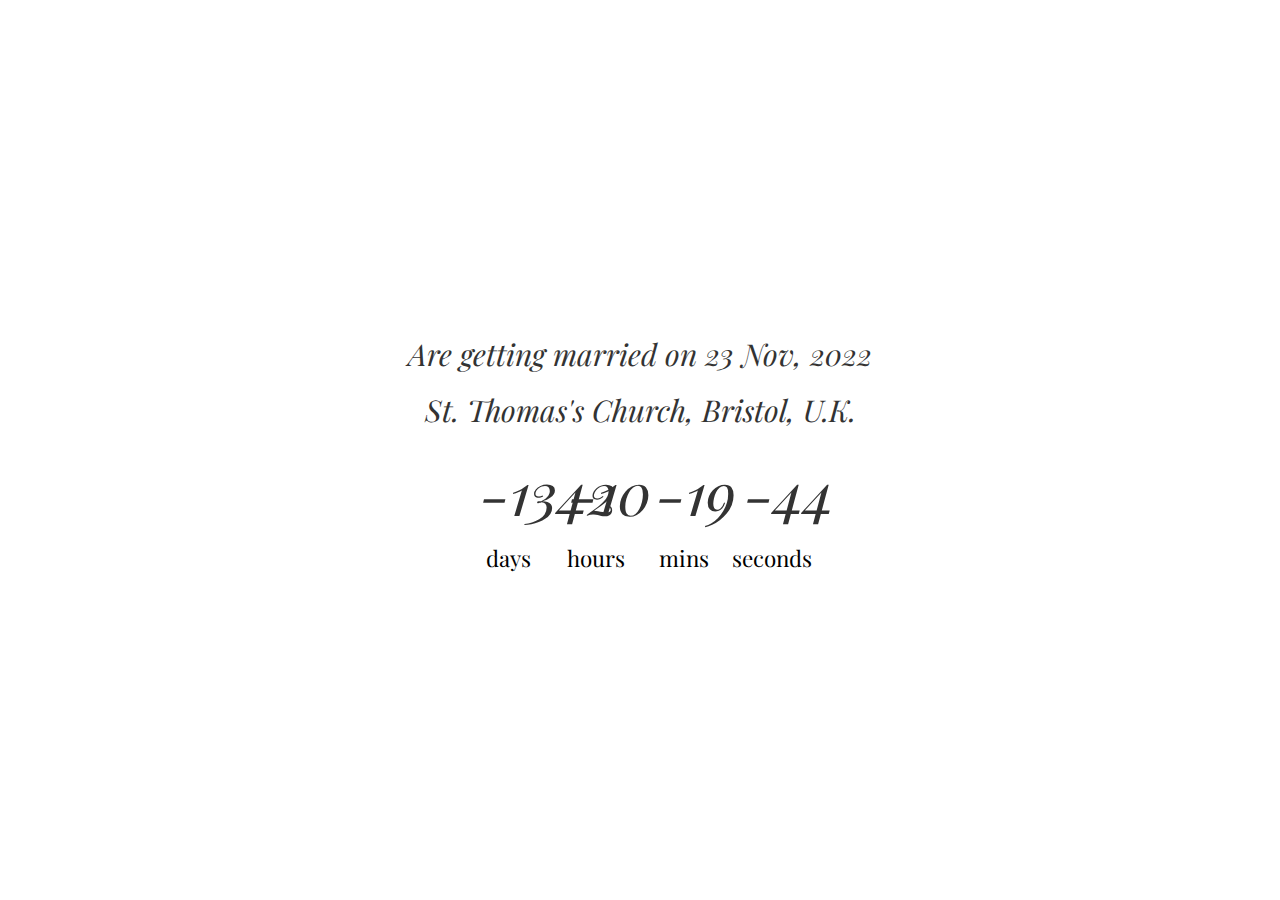
<file: countdown/index.html>
<!DOCTYPE html>
<html lang="en">
  <head>
    <meta charset="UTF-8" />
    <meta http-equiv="X-UA-Compatible" content="IE=edge" />
    <meta name="viewport" content="width=device-width, initial-scale=1.0" />

    <link rel="stylesheet" href="scss/main.css" />

    <!--font-family-->
    <link rel="preconnect" href="https://fonts.googleapis.com" />
    <link rel="preconnect" href="https://fonts.gstatic.com" crossorigin />
    <link
      href="https://fonts.googleapis.com/css2?family=Playfair+Display:ital,wght@0,400;0,500;0,600;0,700;0,800;0,900;1,400;1,500;1,600;1,700;1,800;1,900&display=swap"
      rel="stylesheet"
    />
    <title>countdown</title>
  </head>
  <body>
    <div class="counter">
      <div class="container">
        <h4>Are getting married on 23 Nov, 2022</h4>
        <p>St. Thomas's Church, Bristol, U.K.</p>
        <div class="counter__container">
          <div class="countdown">
            <p id="days">0</p>
            <span>days</span>
          </div>
          <div class="countdown">
            <p id="hours">0</p>
            <span>hours</span>
          </div>
          <div class="countdown">
            <p id="mins">0</p>
            <span>mins</span>
          </div>
          <div class="countdown">
            <p id="seconds">0</p>
            <span>seconds</span>
          </div>
        </div>
      </div>
    </div>
    <script src="assets/scripts/app.js"></script>
  </body>
</html>
</file>
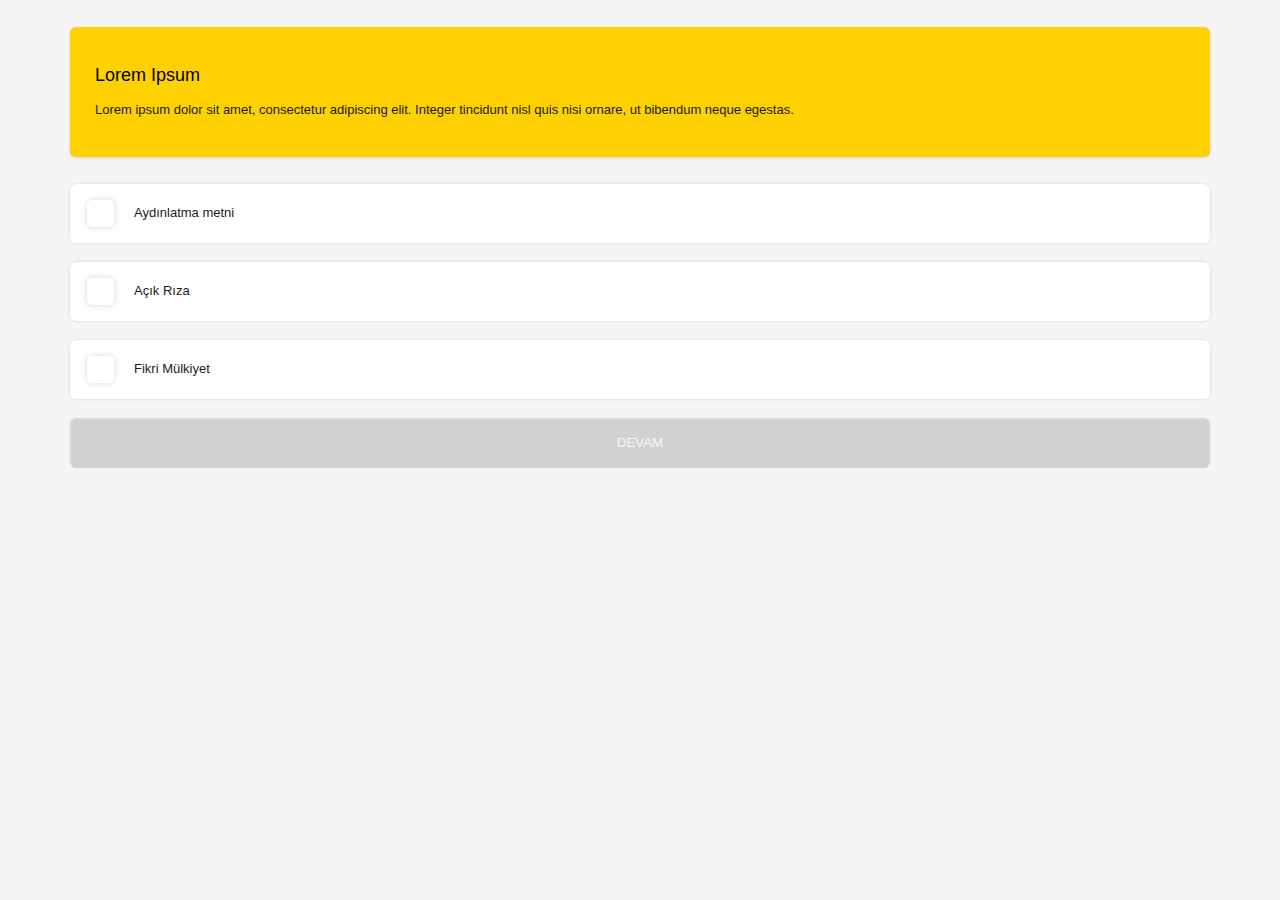
<file: validation/index.html>
<!DOCTYPE html>
<html lang="en">
  <head>
    <meta charset="UTF-8" />
    <meta http-equiv="X-UA-Compatible" content="IE=edge" />
    <meta name="viewport" content="width=device-width, initial-scale=1.0" />

    <link rel="stylesheet" href="scss/main.css" />

    <!--font-family-->
    <link href="http://fonts.cdnfonts.com/css/sofia-pro" rel="stylesheet" />
    <title>validation</title>
  </head>
  <body>
    <div class="main">
      <div class="container">
        <div class="main__inner">
          <div class="validation">
            <div class="validation__inner">
              <h3>Lorem Ipsum</h3>
              <p>
                Lorem ipsum dolor sit amet, consectetur adipiscing elit. Integer
                tincidunt nisl quis nisi ornare, ut bibendum neque egestas.
              </p>
            </div>
            <div class="validation__form">
              <form class="form">
                <p>
                  <label>
                    Aydınlatma metni
                    <input type="checkbox" class="checkmark a" />
                    <span class="checkmark"></span>
                  </label>
                </p>
                <p>
                  <label>
                    Açık Rıza
                    <input type="checkbox" class="checkmark b " />
                    <span class="checkmark"></span>
                  </label>
                </p>
                <p>
                  <label>
                    Fikri Mülkiyet
                    <input type="checkbox" class="checkmark c" />
                    <span class="checkmark"></span>
                  </label>
                </p>
<button class="submit" disabled="disabled"><span>DEVAM</span></button>
              </form>
            </div>
          </div>



        </div>
      </div>
    </div>
  </body>
  <script src="main.js"></script>
</html>
</file>
<file: countdown/scss/main.css>
* {
  -webkit-box-sizing: border-box;
          box-sizing: border-box;
  margin: 0px;
  padding: 0px;
  font-family: "Playfair Display", serif;
}

body {
  font-size: 16px;
  color: black;
  font-family: "Playfair Display", serif;
  vertical-align: baseline;
  line-height: 26px;
  font-weight: 400;
  overflow-x: hidden !important;
}

ul {
  margin: 0;
  padding: 0;
  list-style-type: none;
  overflow: hidden;
  list-style: none;
}

img {
  max-width: 100%;
  height: auto;
}

a {
  text-decoration: none !important;
  color: white;
}

.container {
  width: 100%;
  margin-right: auto;
  margin-left: auto;
}

/*breakpoints*/
@media (max-width: 768px) {
  .container {
    padding: 0 15px;
  }
}

@media (min-width: 576px) {
  .container {
    max-width: 540px;
  }
}

@media (min-width: 768px) {
  .container {
    max-width: 720px;
  }
}

@media (min-width: 992px) {
  .container {
    max-width: 960px;
  }
}

@media (min-width: 1200px) {
  .container {
    max-width: 1140px;
  }
}

@media (min-width: 1300px) {
  .container {
    max-width: 1140px;
    width: 100%;
  }
}

h1,
h2,
h3,
h4, p {
  padding: 8px 0;
  font: italic 400 30px/40px Playfair Display, Arial;
  color: #333;
}

.counter {
  height: 100vh;
  -webkit-box-align: center;
      -ms-flex-align: center;
          align-items: center;
  display: -webkit-box;
  display: -ms-flexbox;
  display: flex;
}

.counter .container {
  text-align: center;
}

.counter__container {
  display: -webkit-box;
  display: -ms-flexbox;
  display: flex;
  -webkit-box-pack: center;
      -ms-flex-pack: center;
          justify-content: center;
  -webkit-box-align: center;
      -ms-flex-align: center;
          align-items: center;
}

.counter__container .countdown {
  text-align: center;
  width: 88px;
}

.counter__container .countdown span {
  font-size: 1.4rem;
}

.counter__container .countdown h1 {
  font-size: 3rem;
  font-weight: bold;
}

.counter__container .countdown p {
  font-size: 3.7rem;
  line-height: 1;
  margin: 1rem;
}
/*# sourceMappingURL=main.css.map */
</file>
<file: validation/scss/main.css>
* {
  -webkit-box-sizing: border-box;
          box-sizing: border-box;
  margin: 0px;
  padding: 0px;
  font-family: 'Sofia Pro', sans-serif;
}

body {
  font-size: 16px;
  color: black;
  font-family: 'Sofia Pro', sans-serif;
  vertical-align: baseline;
  line-height: 26px;
  font-weight: 400;
  overflow-x: hidden !important;
  height: 100%;
  background-color: #f5f5f5;
}

ul {
  margin: 0;
  padding: 0;
  list-style-type: none;
  overflow: hidden;
  list-style: none;
}

img {
  max-width: 100%;
  height: auto;
}

a {
  text-decoration: none;
}

.main {
  overflow: hidden;
  background-color: #f5f5f5;
  padding-bottom: 18px;
}

.container {
  width: 100%;
  margin-right: auto;
  margin-left: auto;
}

/*breakpoints*/
@media (max-width: 768px) {
  .container {
    padding: 0 18px;
  }
}

@media (min-width: 576px) {
  .container {
    max-width: 540px;
  }
}

@media (min-width: 768px) {
  .container {
    max-width: 720px;
  }
}

@media (min-width: 992px) {
  .container {
    max-width: 960px;
  }
}

@media (min-width: 1200px) {
  .container {
    max-width: 1140px;
  }
}

@media (min-width: 1300px) {
  .container {
    max-width: 1140px;
    width: 100%;
  }
}

@media (max-width: 300px) {
  .main__bottom__card {
    min-width: 72px !important;
  }
}

.main {
  background-color: #f5f5f5;
  height: calc(100vh - 100px);
  overflow-y: auto;
}

.main__inner {
  display: -webkit-box;
  display: -ms-flexbox;
  display: flex;
  -webkit-box-orient: vertical;
  -webkit-box-direction: normal;
      -ms-flex-direction: column;
          flex-direction: column;
  -webkit-box-pack: justify;
      -ms-flex-pack: justify;
          justify-content: space-between;
}

.main .validation__inner {
  padding: 38px 25px;
  border-radius: 6px;
  -webkit-box-shadow: 0 1px 3px 0 rgba(0, 0, 0, 0.14);
          box-shadow: 0 1px 3px 0 rgba(0, 0, 0, 0.14);
  background-color: #ffd002;
  margin: 27px 0;
}

.main .validation__inner h3 {
  margin-bottom: 15px;
  font-size: 18px;
  font-weight: 500;
  line-height: 1.17;
  color: #000;
}

.main .validation__inner p {
  font-size: 13px;
  font-weight: 300;
  line-height: 1.38;
  color: #1a1a1a;
}

.main .validation__form .disabled {
  border: 1px solid #999;
  background-color: red;
}

.main .validation__form p {
  width: 100%;
  height: 59px;
  padding: 16px 0 16px 17px;
  border-radius: 6px;
  -webkit-box-shadow: 0 0 3px 0 rgba(0, 0, 0, 0.14);
          box-shadow: 0 0 3px 0 rgba(0, 0, 0, 0.14);
  background-color: #fff;
  display: -webkit-box;
  display: -ms-flexbox;
  display: flex;
  -webkit-box-align: center;
      -ms-flex-align: center;
          align-items: center;
  margin-bottom: 19px;
}

.main .validation__form p label {
  display: block;
  position: relative;
  padding-left: 47px;
  cursor: pointer;
  font-size: 13px;
  font-weight: 300;
  color: #1a1a1a;
  -webkit-user-select: none;
     -moz-user-select: none;
      -ms-user-select: none;
          user-select: none;
  width: 100%;
  -webkit-box-shadow: none;
          box-shadow: none;
}

.main .validation__form p label input {
  position: absolute;
  opacity: 0;
  cursor: pointer;
  height: 0;
  width: 0;
}

.main .validation__form p label input:checked ~ .checkmark:after {
  display: block;
}

.main .validation__form p label input:checked ~ .checkmark {
  background-color: #ffd002;
}

.main .validation__form p label .checkmark {
  position: absolute;
  top: 0;
  left: 0;
  height: 27px;
  width: 27px;
  border-radius: 5px;
  -webkit-box-shadow: 0 0 6px 0 rgba(0, 0, 0, 0.16);
          box-shadow: 0 0 6px 0 rgba(0, 0, 0, 0.16);
  background-color: #fff;
}

.main .validation__form p label .checkmark::after {
  content: "";
  position: absolute;
  display: none;
  left: 9px;
  top: 5px;
  width: 5px;
  height: 10px;
  border: solid white;
  border-width: 0 3px 3px 0;
  -webkit-transform: rotate(45deg);
          transform: rotate(45deg);
}

.main .validation__form .submit {
  width: 100%;
  text-align: center;
  height: 50px;
  border-radius: 6px;
  opacity: 0.14;
  border-radius: 6px;
  -webkit-box-shadow: 0 0 5px 0 rgba(0, 0, 0, 0.14);
          box-shadow: 0 0 5px 0 rgba(0, 0, 0, 0.14);
  background-color: #000;
}

.main .validation__form .submit span {
  color: white;
  opacity: 1;
}
/*# sourceMappingURL=main.css.map */
</file>
